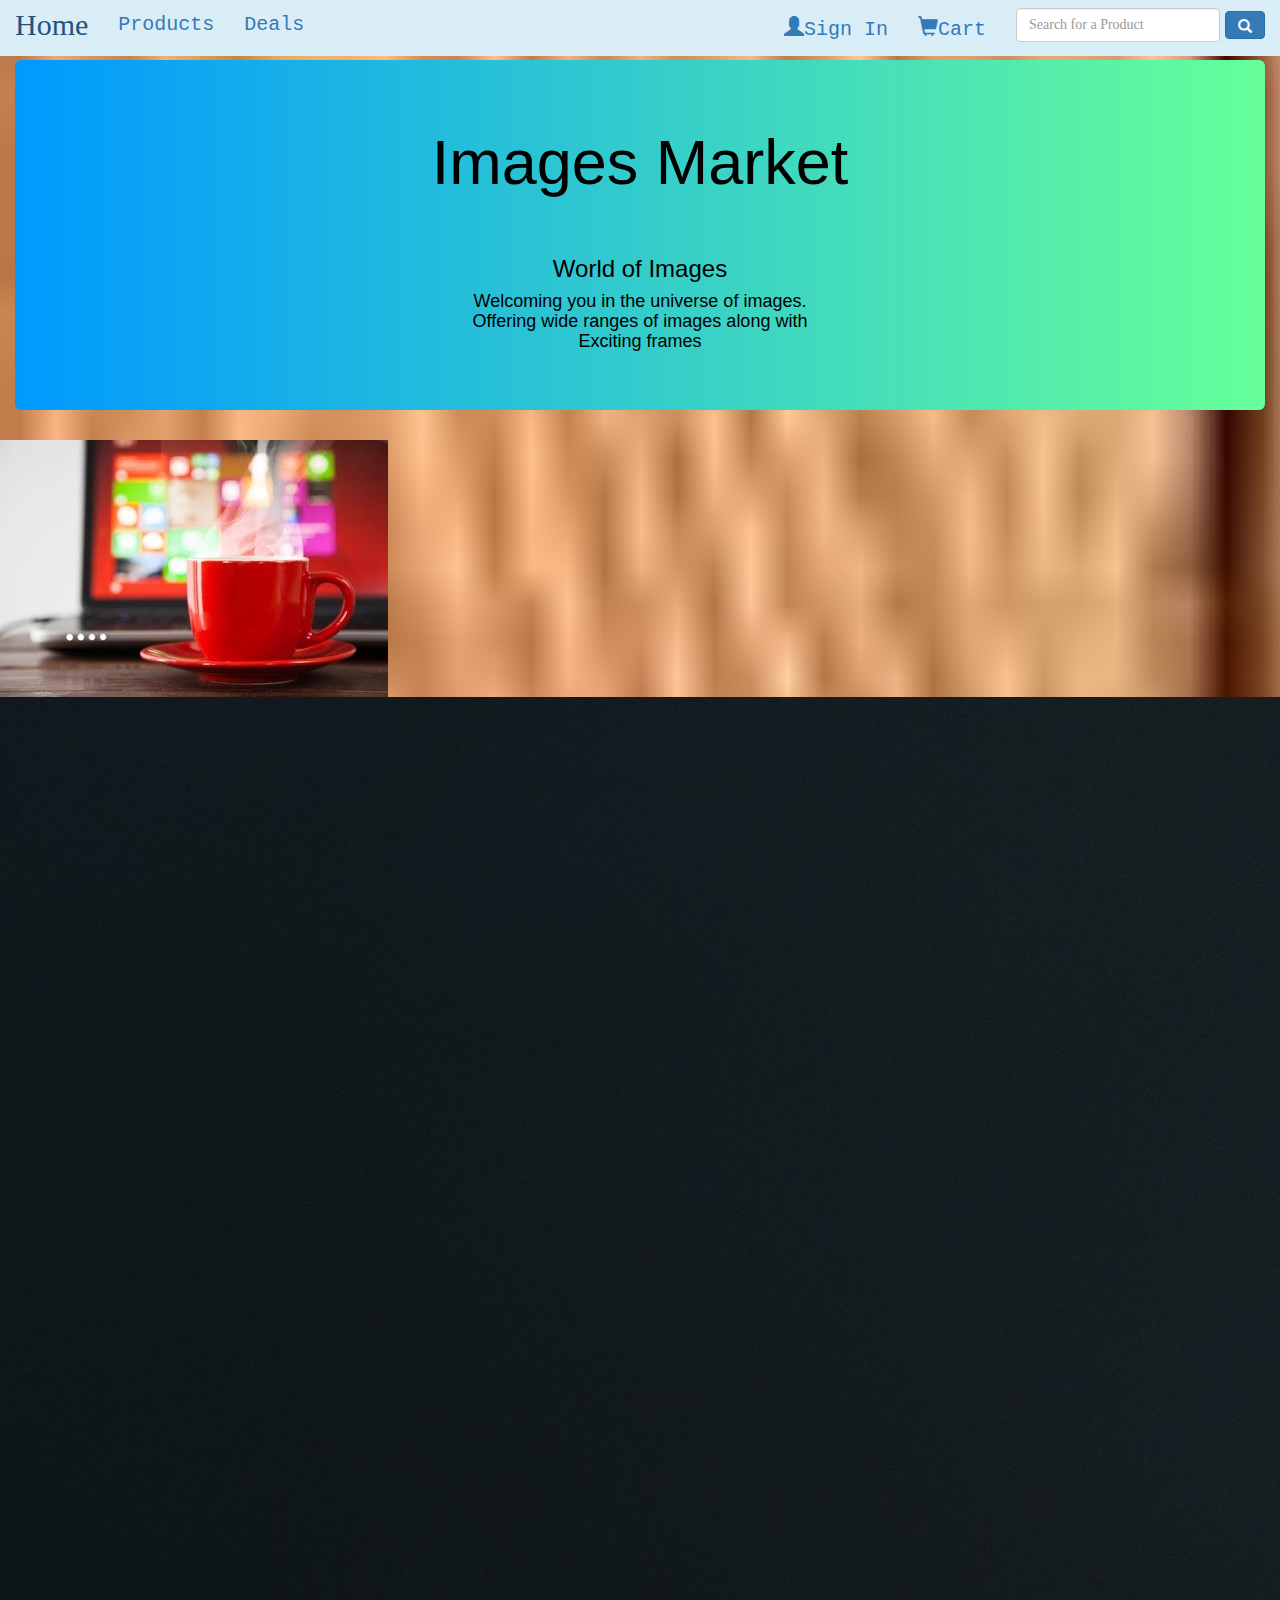
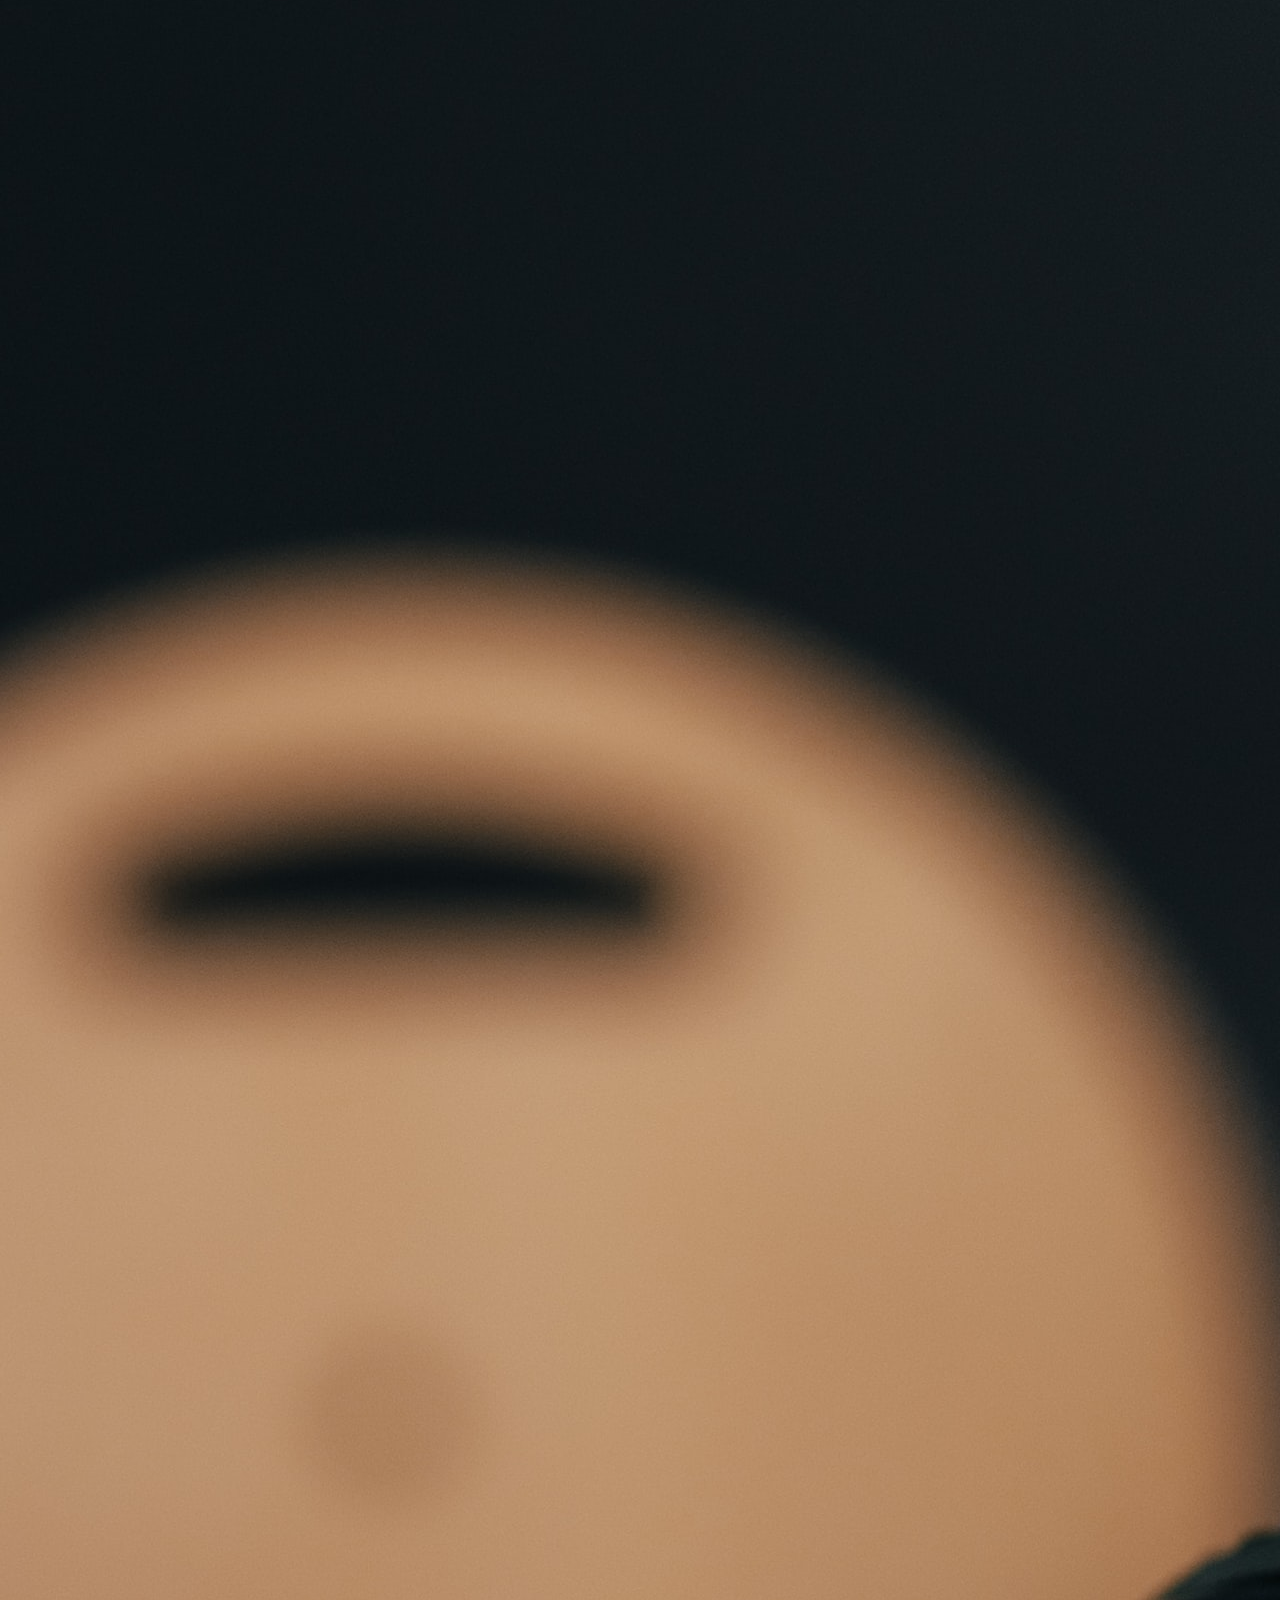
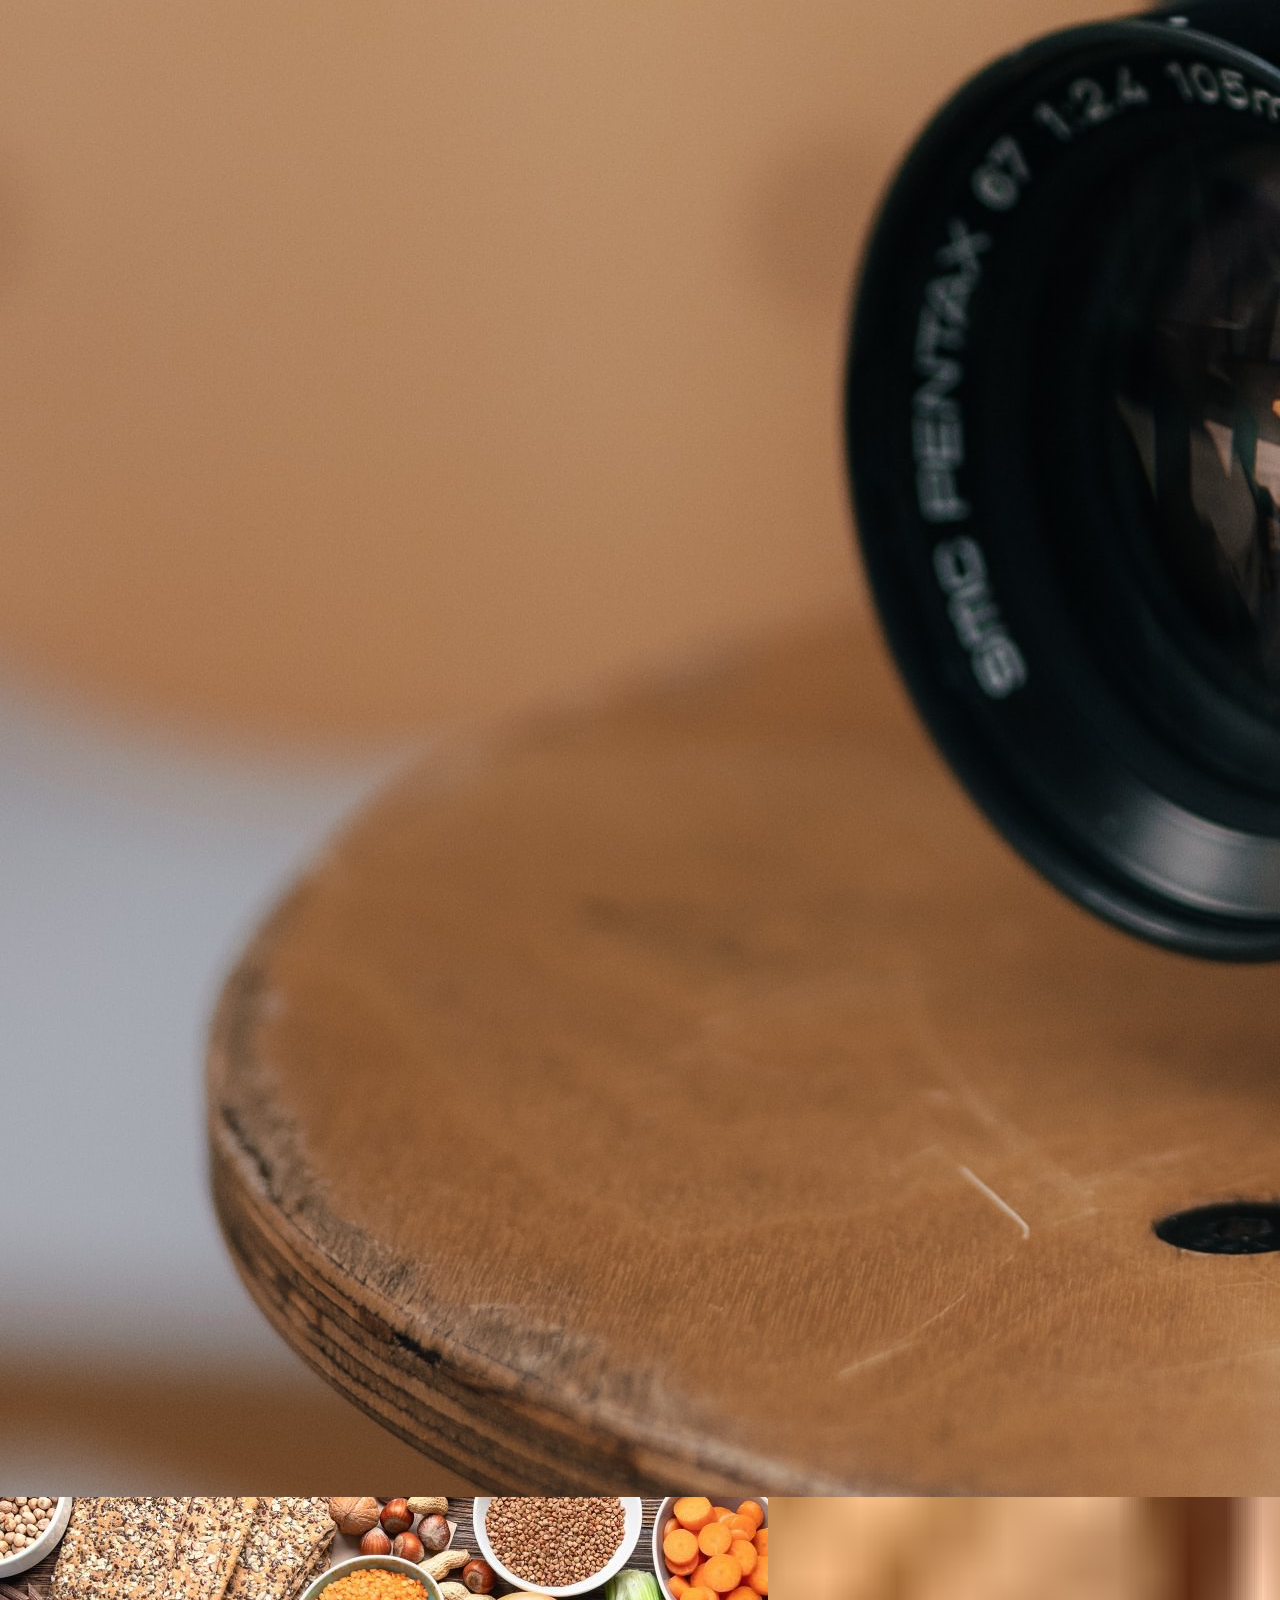
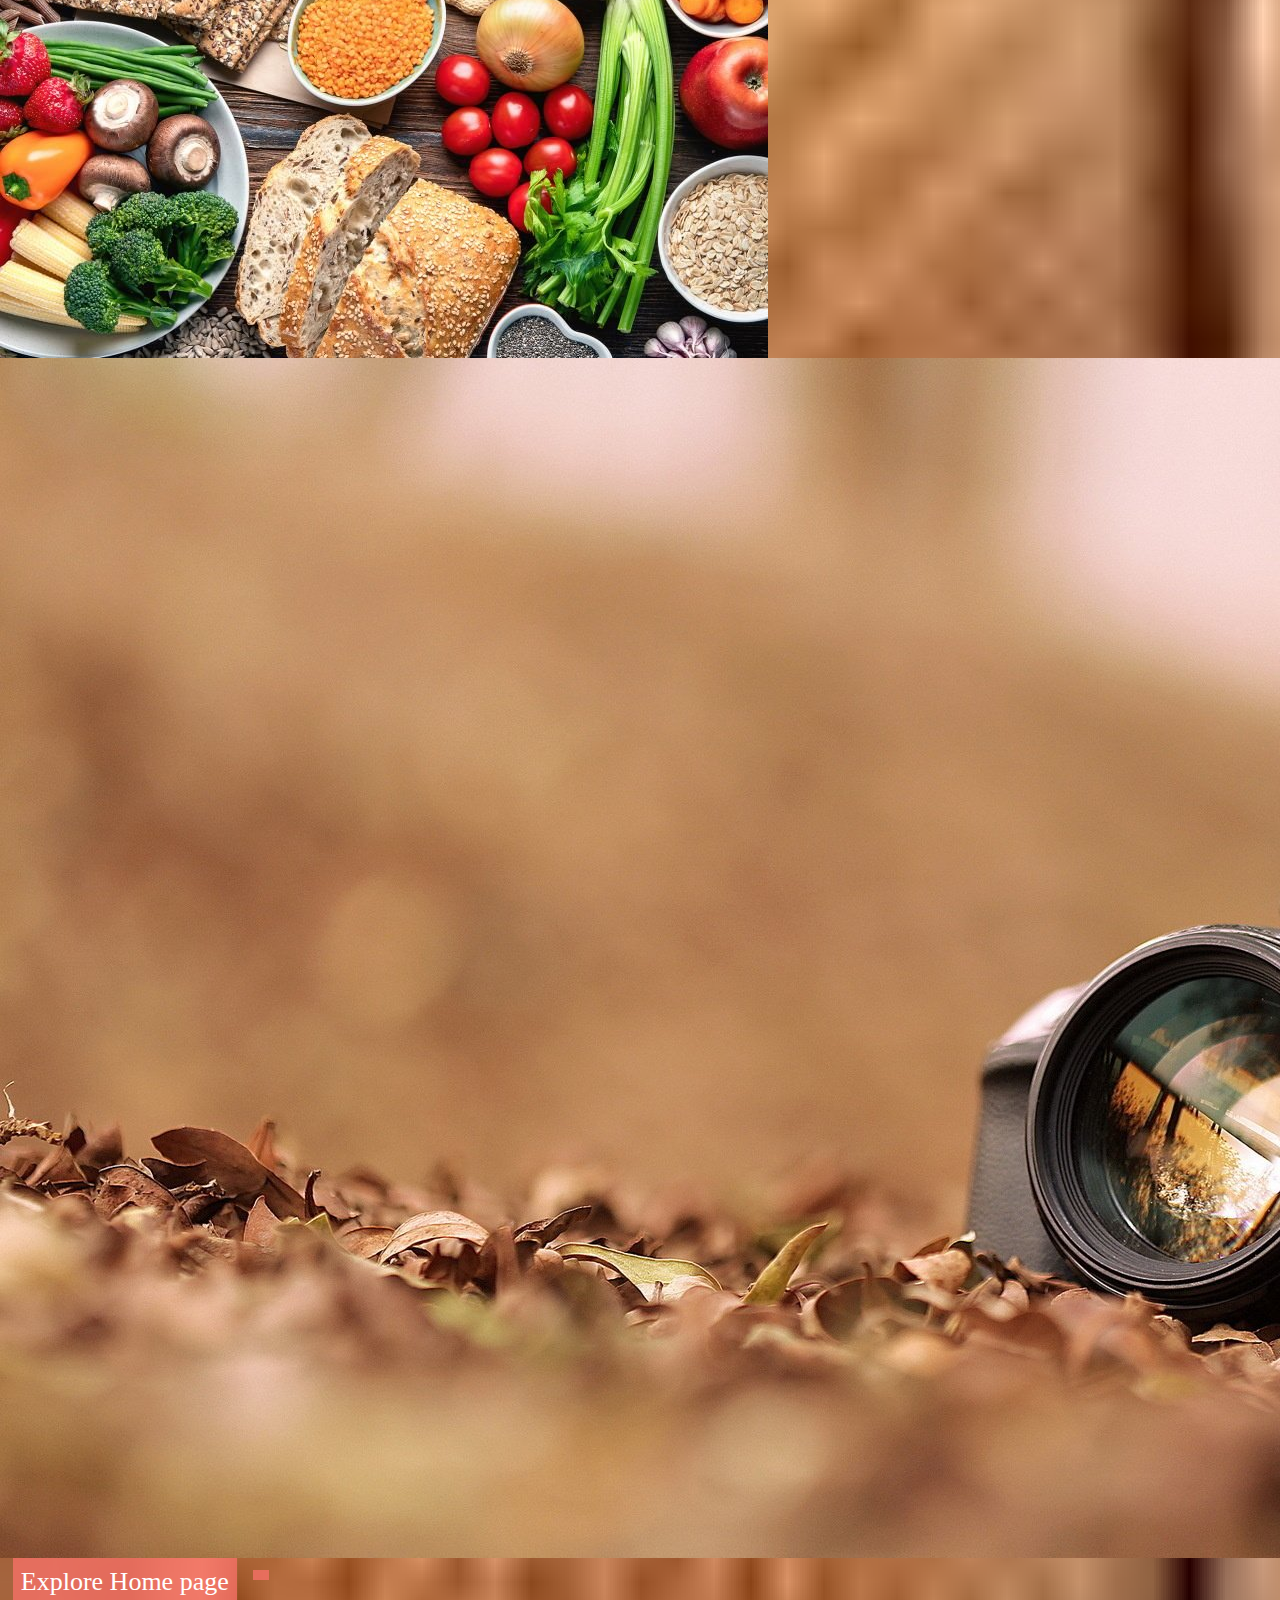
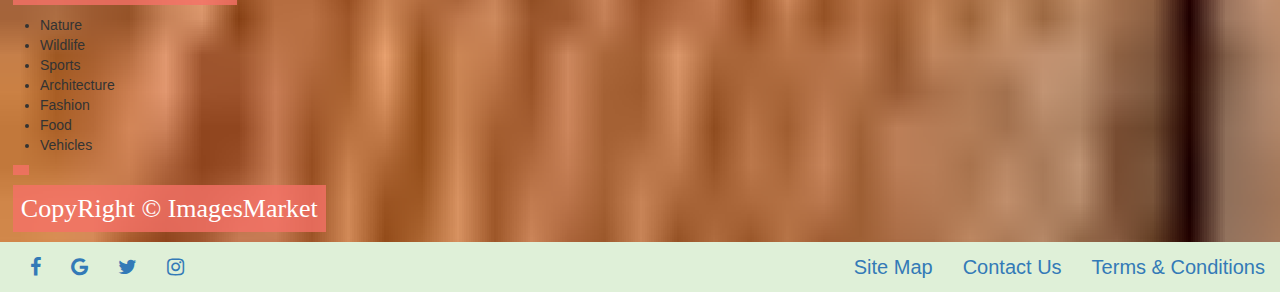
<file: index.html>
<html>
	<head>
		<meta charset='utf-8'>
		<meta http-equiv='X-UA-Compatible' content='IE=edge'>
		<meta name='viewport' content='width=device-width, initial-scale=1'>
		<title> Images Market </title>
		<!--CSS-->
		<!--Bootstraap-->
		<link rel="stylesheet" href="https://maxcdn.bootstrapcdn.com/bootstrap/3.3.7/css/bootstrap.min.css" integrity="sha384-BVYiiSIFeK1dGmJRAkycuHAHRg32OmUcww7on3RYdg4Va+PmSTsz/K68vbdEjh4u" crossorigin="anonymous">
		<!--<link rel="stylesheet" href="https://maxcdn.bootstrapcdn.com/bootstrap/4.0.0/css/bootstrap.min.css" integrity="sha384-Gn5384xqQ1aoWXA+058RXPxPg6fy4IWvTNh0E263XmFcJlSAwiGgFAW/dAiS6JXm" crossorigin="anonymous">-->
		

		<!--Optional Bootstrap Theme-->
		
		
		
		<!--FontAwesome-->
		<link rel='stylesheet' href='https://maxcdn.bootstrapcdn.com/font-awesome/4.4.0/css/font-awesome.min.css'>
		
		<!--Custom CSS-->
		<link rel="stylesheet" href="style.css">
	</head>
	<body>
		<!--HEADER-->
		<header>
			<div class = 'container-fluid'>
				<div class="jumbotron">
					<h1> Images Market </h1><br>
					<h3>World of Images</h3>
					<h4> Welcoming you in the universe of images.<br>Offering wide ranges of images along with <br><span class='frames'>Exciting frames</span></h4>
				</div>
			</div>
		</header>
		<img id="pict" src="cofeecup.jpg">
		<img id="pict1" src="camera.jpg">
		<img id="pict2" src="food.jpg">
		<img id="pict3" src="cmr.jpg">
		<div class="para">
			<p>Explore Home page</p>
			<p>
				<ul>
					<li>Nature</li>
					<li>Wildlife</li>
					<li>Sports</li>
					<li>Architecture</li>
					<li>Fashion</li>
					<li>Food</li>
					<li>Vehicles</li>
				</ul>
			</p>
		</div>
		<div class='a'>
		<nav class='navbar navbar-fixed-top bg-info'>
			<div class='container-fluid'>
				<header class='navbar-header'>
					<button type='button' class='navbar-toggle' data-toggle='collapse' data-target='#myNavbar'>
						<span class='glyphicon glyphicon-list'></span>
					</button>
					<a class='navbar-brand' href='home.html'>Home</a>
				</header>
				<div class='collapse navbar-collapse' id='myNavbar'>
					<ul class='nav navbar-nav'>
						<li><a href='#'>Products</i></a></li>
						<li><a href='#'>Deals</a></li>
					</ul>
					<ul class='nav navbar-nav navbar-right'>
						<li><a href='signin.html'><span class='glyphicon glyphicon-user'></span>Sign In</a></li>
						<li><a href='#'><span class='glyphicon glyphicon-shopping-cart'></span>Cart</a></li>
						<li>
							<div class="p">
								<form class='navbar-form' action='#' method='POST'>
									<input type='text' class='form-control' placeholder='Search for a Product'>
									<button type='submit' class='btn btn-primary'><span class='glyphicon glyphicon-search'></span></button>
								</form>
							</div>
						</li>
					</ul>
				</div>
			</div>
		</nav>
		</div>
			<!--MAIN-->
		<main>
		
		</main>
		<p id="pa1">CopyRight &copy; ImagesMarket <br>
		    <!--Contact Us on: info.imagesmarket.co.in<br>
			Telephone: 7777700000--></p>
		<!--FOOTER-->
			<footer class='text-center'>
				<nav class='navber navbar-dark bg-success'>
					<div class='container-fluid'>
						<ul class='nav navbar-nav'>
							<li><a href='#'><i class='fa fa-facebook'></i></a></li>
							<li><a href='#'><i class='fa fa-google'></i></a></li>
							<li><a href='#'><i class='fa fa-twitter'></i></a></li>
							<li><a href="#"><i class='fa fa-instagram'></i></a></li>
						</ul>
						<ul class='nav navbar-nav navbar-right'>
							<li><a href='#'>Site Map</a></li>
							<li><a href='#'>Contact Us</a></li>
							<li><a href='#'>Terms &amp; Conditions</a></li>
						</ul>
					</div>
				</nav>
			</footer>
			
		<!--JAVASCRIPT-->
			<!--JQuery-->
				<script src='https://code.jquery.com/jquery-3.1.0.min.js' integrity='sha256-cCueBR6CsyA4/9szpPfrX3s49M9vUU5BgtiJj06wt/s=' crossorigin='anonymous'></script>
				
			<!--Bootstrap JS-->
				<script src='https://maxcdn.bootstrapcdn.com/bootstrap/3.3.7/js/bootstrap.min.js' integrity='sha384-Tc5IQib027qvyjSMfHjOMaLkfuWVxZxUPnCJA7l2mCWNIpG9mGCD8wGNIcPD7Txa' crossorigin='anonymous'></script>
				
			<!--Custom JS-->
	</body>
</html>
</file>
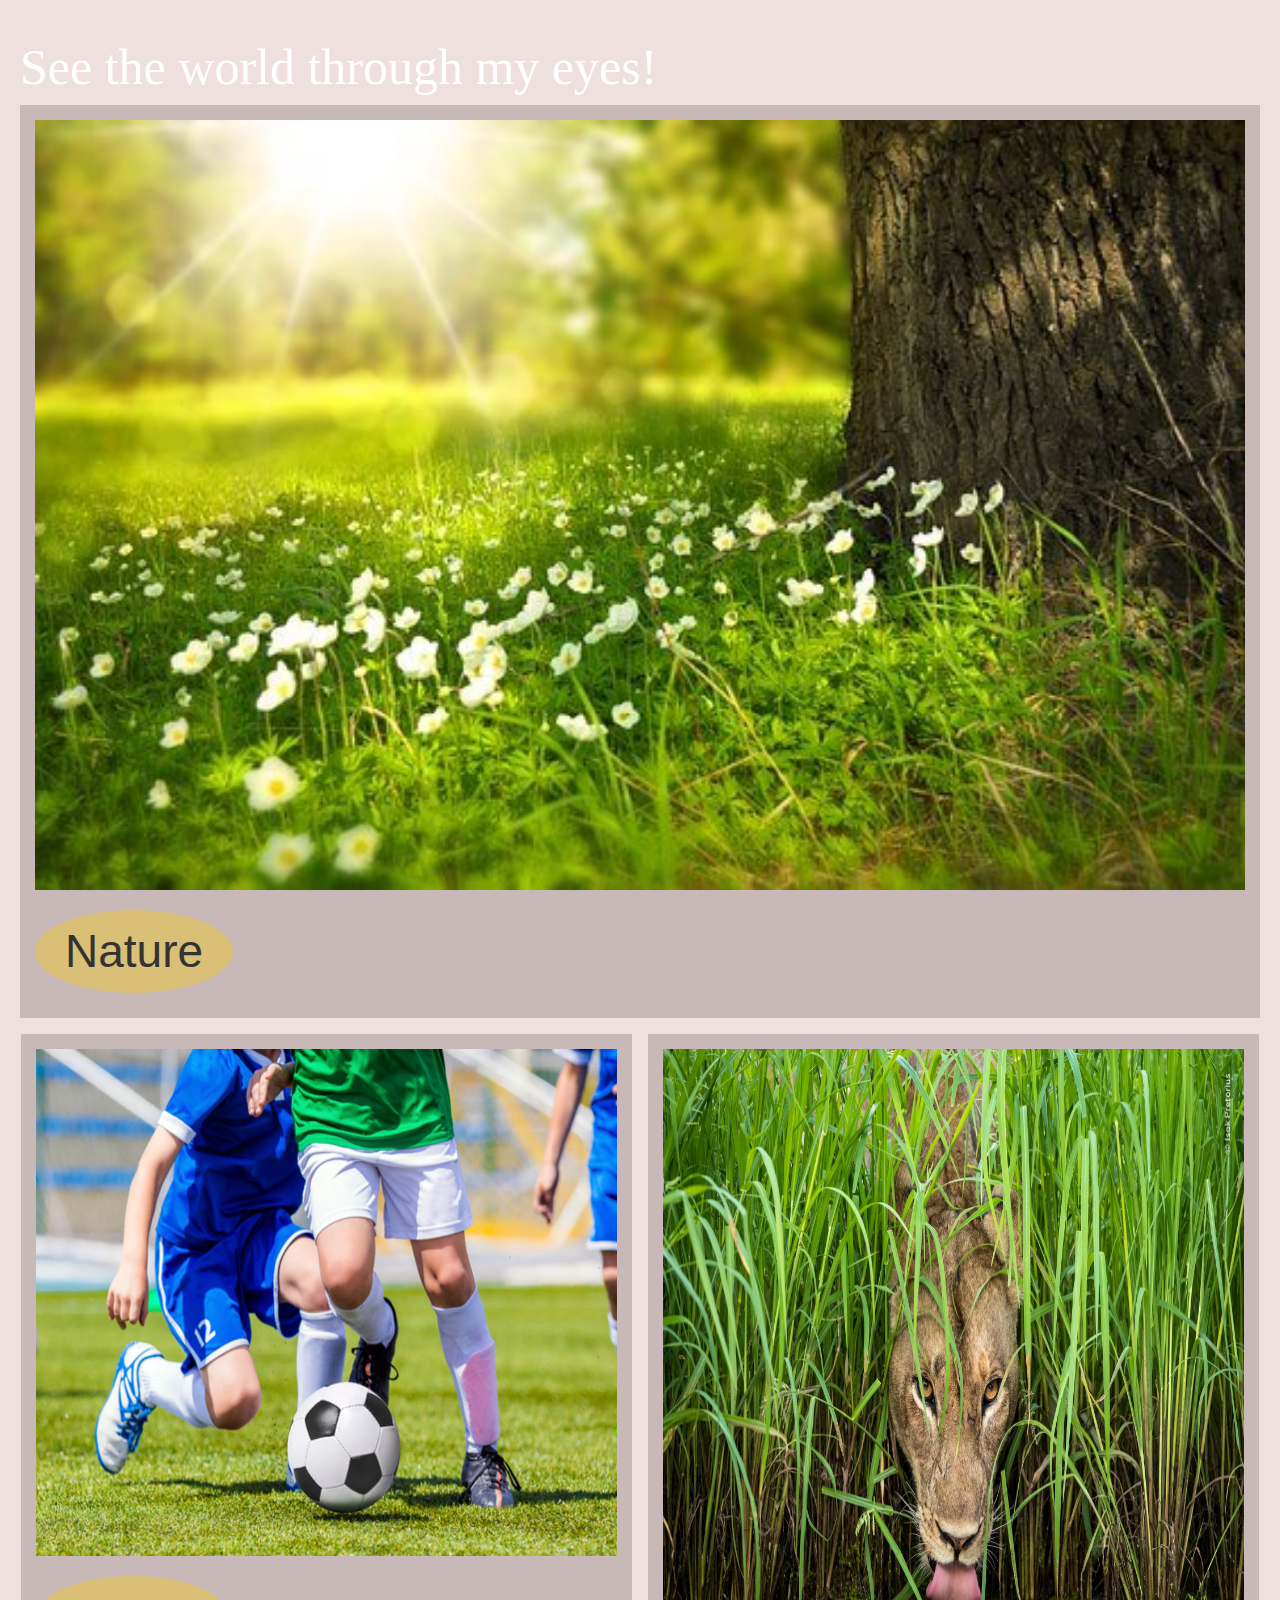
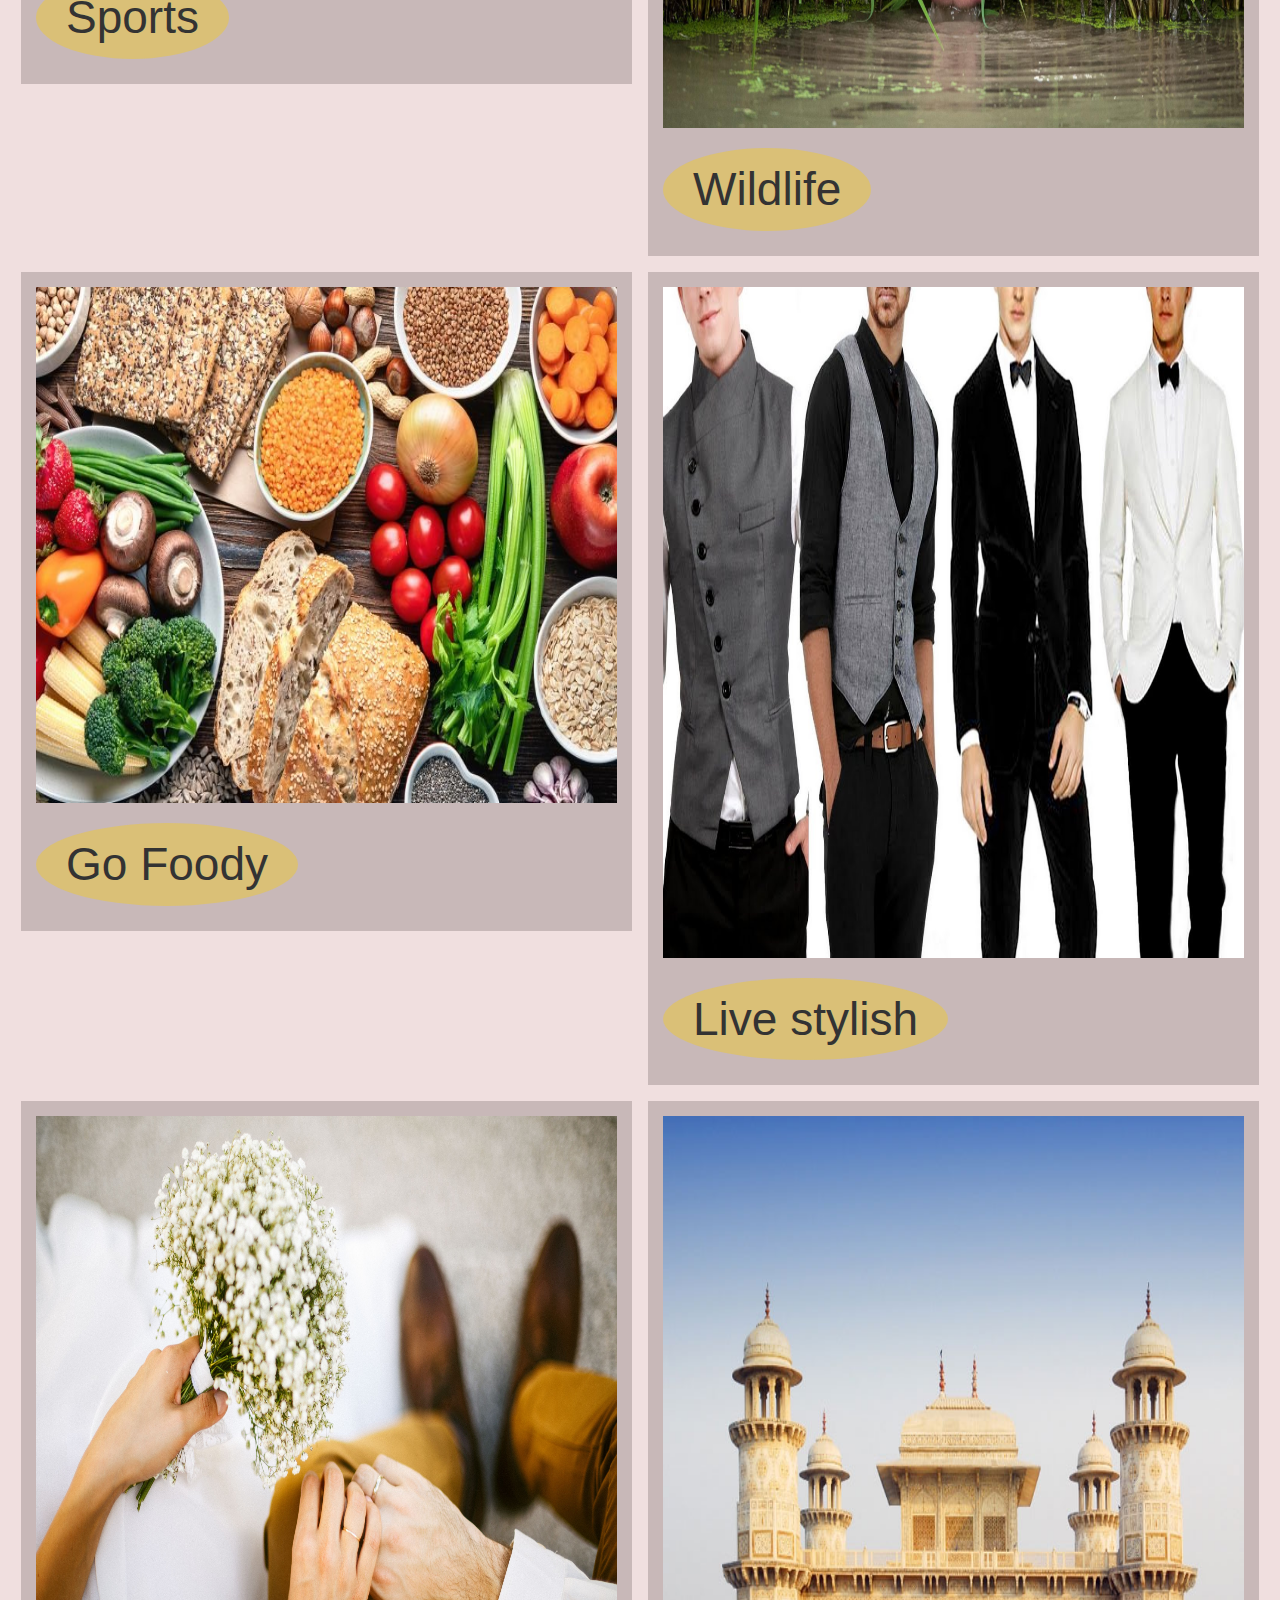
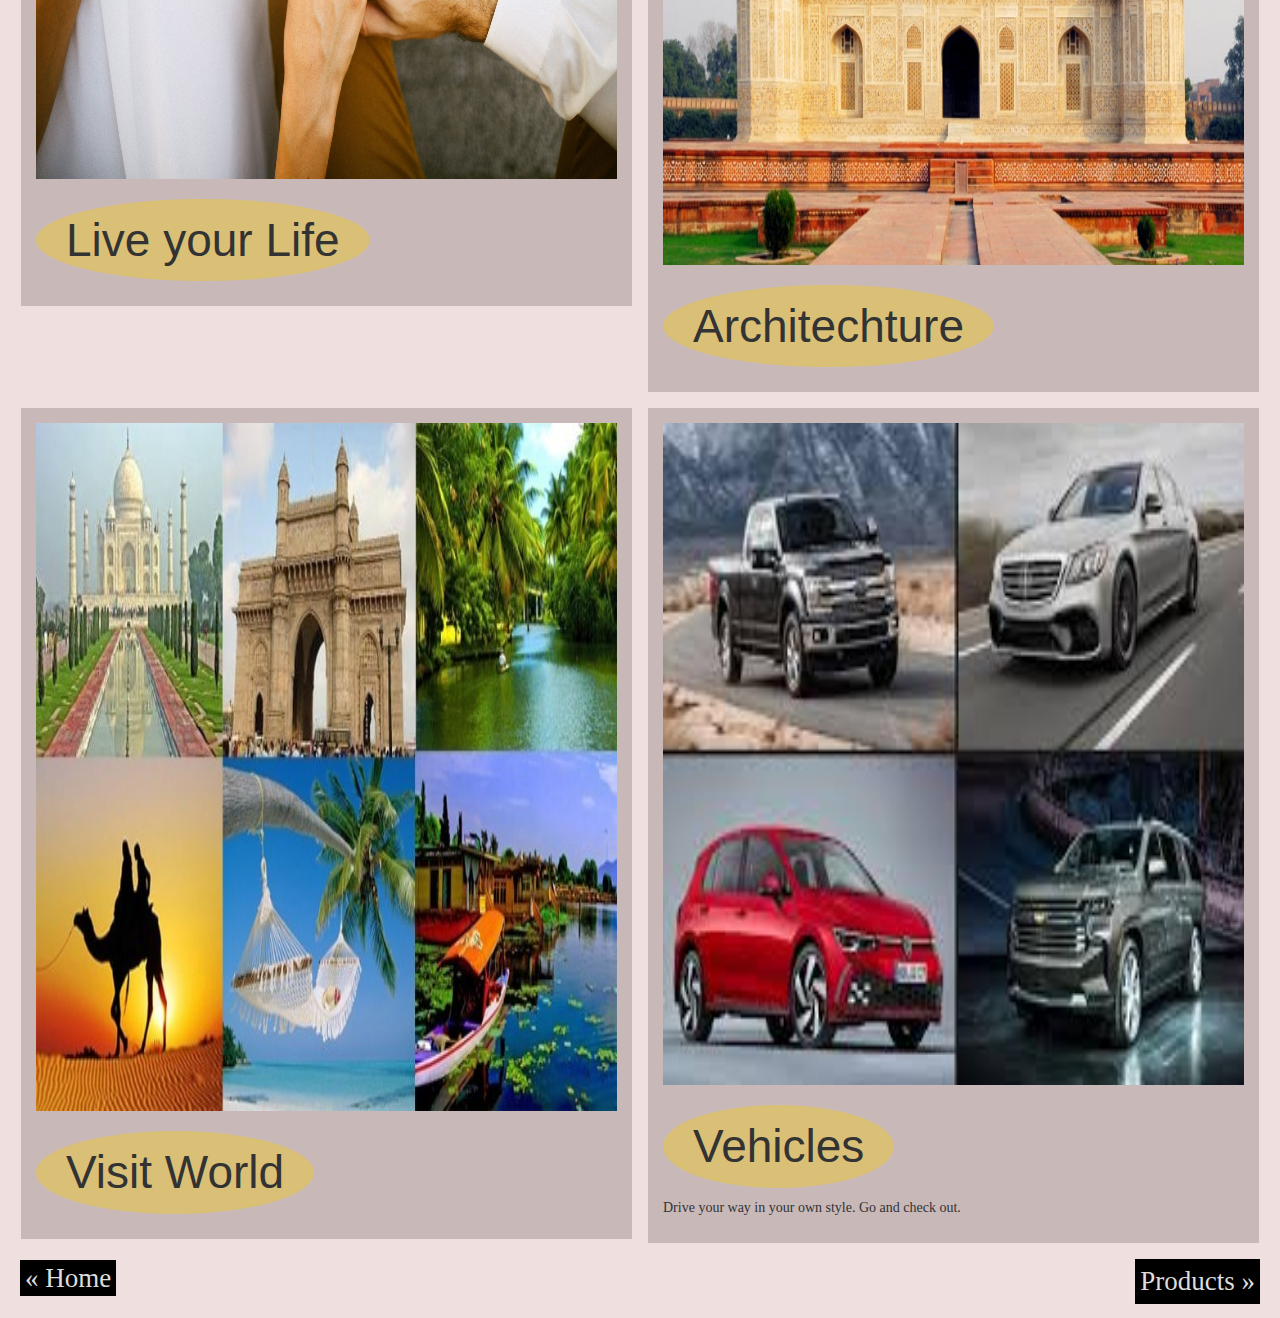
<file: Home.html>
<html>
	<head>
		<meta charset='utf-8'>
		<meta http-equiv='X-UA-Compatible' content='IE=edge'>
		<meta name='viewport' content='width=device-width, initial-scale=1'>
		<title> Images Market </title>
		<!--CSS-->
		<!--Bootstraap-->
		<link rel="stylesheet" href="https://maxcdn.bootstrapcdn.com/bootstrap/3.3.7/css/bootstrap.min.css" integrity="sha384-BVYiiSIFeK1dGmJRAkycuHAHRg32OmUcww7on3RYdg4Va+PmSTsz/K68vbdEjh4u" crossorigin="anonymous">
		<!--<link rel="stylesheet" href="https://maxcdn.bootstrapcdn.com/bootstrap/4.0.0/css/bootstrap.min.css" integrity="sha384-Gn5384xqQ1aoWXA+058RXPxPg6fy4IWvTNh0E263XmFcJlSAwiGgFAW/dAiS6JXm" crossorigin="anonymous">-->


		<!--Optional Bootstrap Theme-->
		
		
		
		<!--FontAwesome-->
		<link rel='stylesheet' href='https://maxcdn.bootstrapcdn.com/font-awesome/4.4.0/css/font-awesome.min.css'>
		
		<!--Custom CSS-->
		<link rel="stylesheet" href="home.css">
	</head>
	<body>
	
		<div class="main">
			
			<h1>See the world through my eyes!</h1>
			<!-- Main Photo-->
				<div class="content">
					<img src="nature.jpg" alt="happy" style="width:100%">
					<div class="middle">
						<div class="text">
							<a href = "nature.html">Nature</a>
						</div>
					</div>
						<h2>Nature</h2>
				</div>
				
				<!-- Table grid smaller photos-->
				
				<div class="row">
					<div class="column">
						<div class="content">
							<img src="sports.jpg" alt="Being sporty" 
									  style="width:100%;height:59%">
									<div class="middle">
										<div class="text">
											<a href = "sports.html">Sports World</a>
										</div>
									</div>
									<h2>Sports</h2>
						</div>
					</div>
					<div class="column">
						<div class="content">
							<img src="wildlife.jpg" alt="Animals" 
									  style="width:100%;height:79%">
									  <div class="middle">
										<div class="text">
											<a href = "wildlife.html">Wildlife</a>
										</div>
									</div>
									<h2>Wildlife</h2>
						</div>
					</div>
					<div class="column">
						<div class="content">
							<img src="food.jpg" alt="Taste mania" 
									  style="width:100%;height:60%">
									  <div class="middle">
										<div class="text">
											<a href = "food.html">Food</a>
										</div>
									</div>
									<h2>Go Foody</h2>
						</div>
					</div>
					<div class="column">
						<div class="content">
							<img src="fashion.jpg" alt="Styling" 
									  style="width:100%;height:78%">
									  <div class="middle">
										<div class="text">
											<a href = "fashion.html">Stylings</a>
										</div>
									</div>
									<h2>Live stylish</h2>
						</div>
					</div>
					<div class="column">
						<div class="content">
							<img src="wedding.jpg" alt="Wedding" 
									  style="width:100%;height:77%">
									  <div class="middle">
										<div class="text">
											<a href = "wedding.html">Weddings</a>
										</div>
									</div>
									<h2>Live your Life</h2>
						</div>
					</div>
					<div class="column">
						<div class="content">
							<img src="architecture.jpg" alt="Building" 
									  style="width:100%;height:87%">
									  <div class="middle">
										<div class="text">
											<a href = "architecture.html">Architechture</a>
										</div>
									</div>
									<h2>Architechture</h2>
						</div>
					</div>
						<div class="column">
						<div class="content">
							<img src="tourism.jpg" alt="Building" 
									  style="width:100%; height:80%">
									  <div class="middle">
										<div class="text">
											<a href = "architecture.html">Torism</a>
										</div>
									</div>
									<h2>Visit World</h2>
						</div>
					</div>
						<div class="column">
						<div class="content">
							<img src="vehicles.jfif" alt="Building" 
									  style="width:100%;height:77%">
									  <div class="middle">
										<div class="text">
											<a href = "architecture.html">Vehicles</a>
										</div>
									</div>
									<h2>Vehicles</h2>
									<p> Drive your way in your own style. Go and check out.</p>
						</div>
					</div>
				</div>
			</div>
		<div class="surf">
			<a href ="index.html" class="previous">&laquo; Home</a>
			<a href="products.html" class="next pull-right">Products &raquo; </a>
		</div>
	</body>
	
	<!--JAVASCRIPT-->
			<!--JQuery-->
				<script src='https://code.jquery.com/jquery-3.1.0.min.js' integrity='sha256-cCueBR6CsyA4/9szpPfrX3s49M9vUU5BgtiJj06wt/s=' crossorigin='anonymous'></script>
				
			<!--Bootstrap JS-->
				<script src='https://maxcdn.bootstrapcdn.com/bootstrap/3.3.7/js/bootstrap.min.js' integrity='sha384-Tc5IQib027qvyjSMfHjOMaLkfuWVxZxUPnCJA7l2mCWNIpG9mGCD8wGNIcPD7Txa' crossorigin='anonymous'></script>
				
			<!--Custom JS-->
</html>
</file>
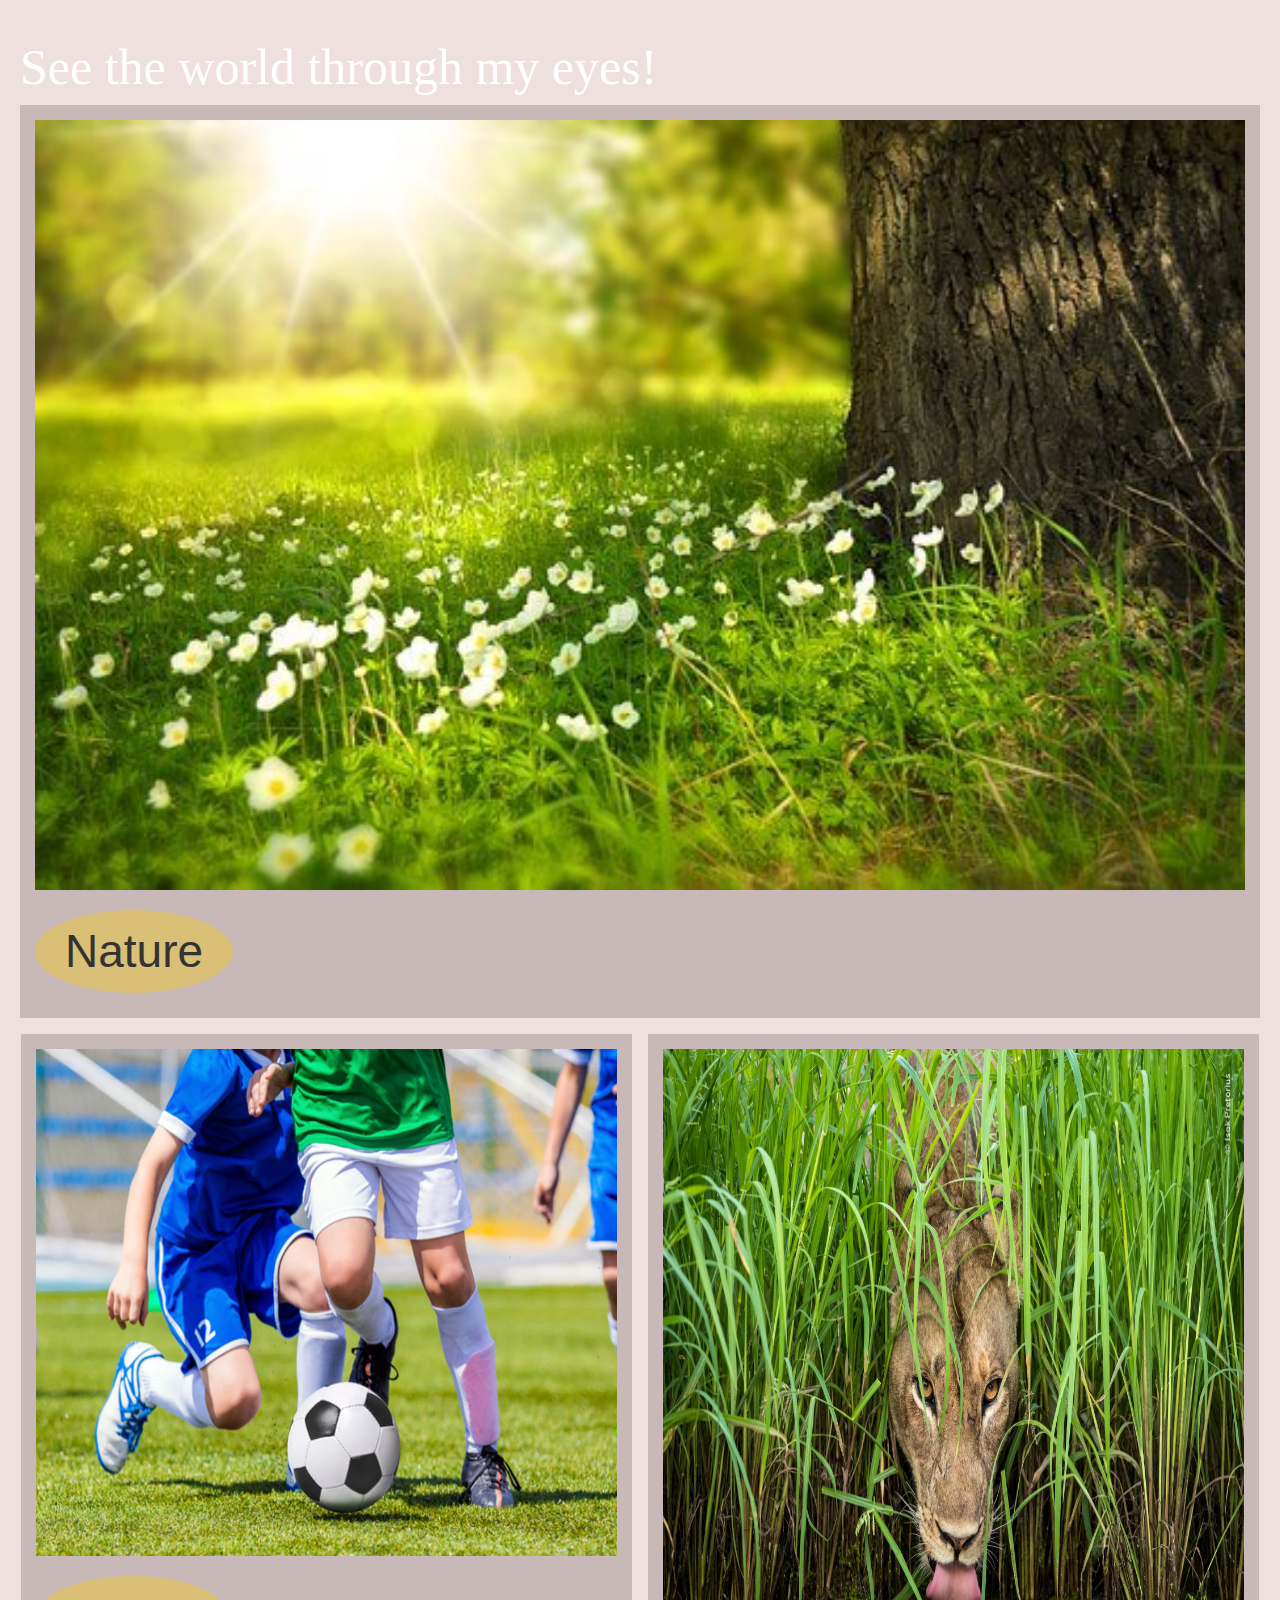
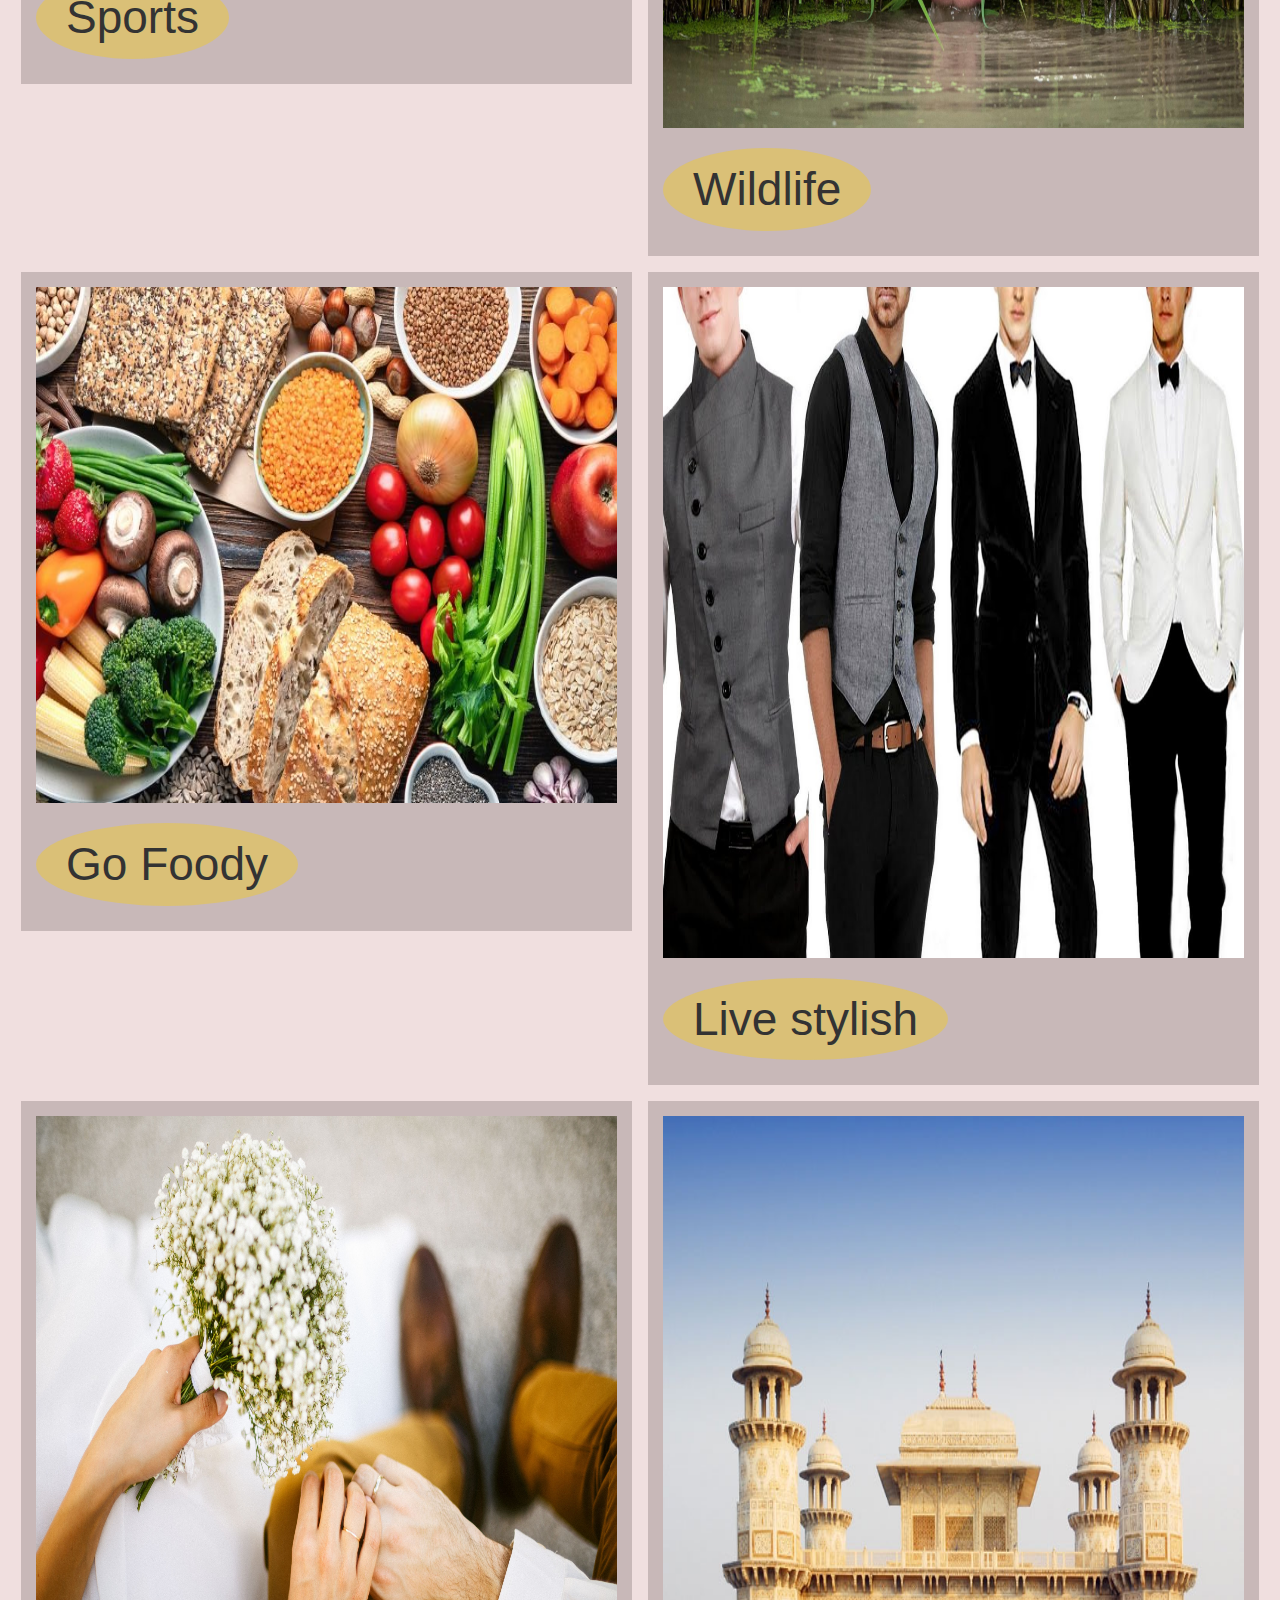
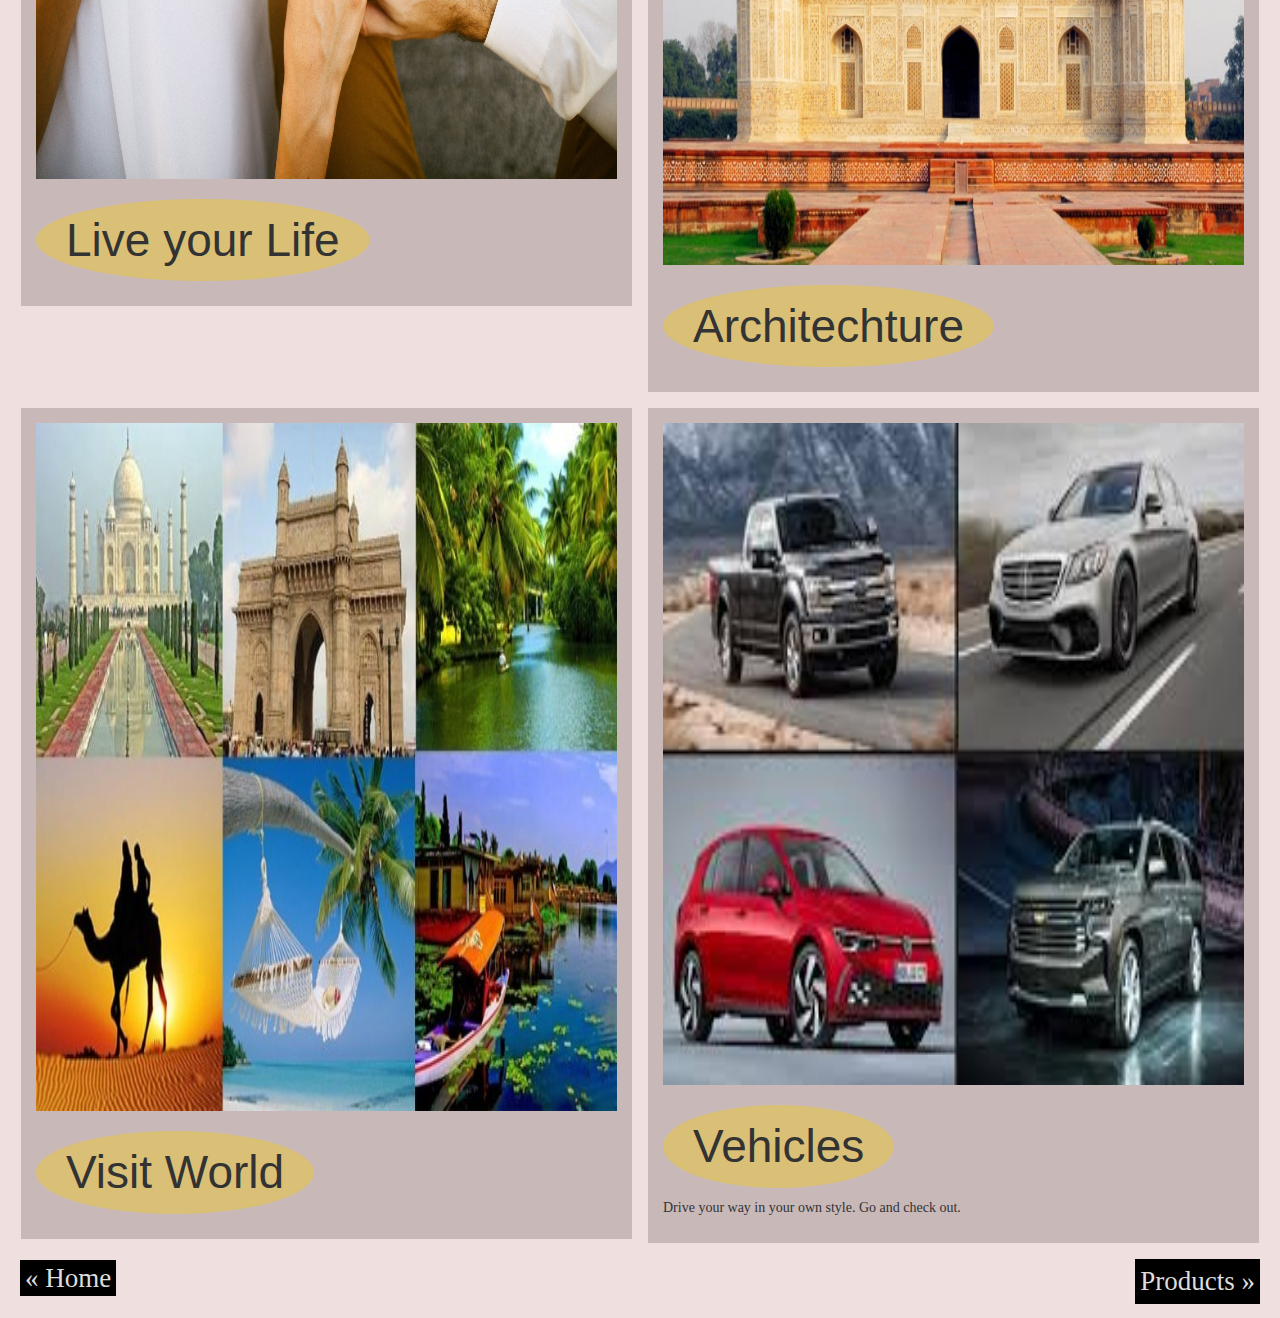
<file: home.html>
<html>
	<head>
		<meta charset='utf-8'>
		<meta http-equiv='X-UA-Compatible' content='IE=edge'>
		<meta name='viewport' content='width=device-width, initial-scale=1'>
		<title> Images Market </title>
		<!--CSS-->
		<!--Bootstraap-->
		<link rel="stylesheet" href="https://maxcdn.bootstrapcdn.com/bootstrap/3.3.7/css/bootstrap.min.css" integrity="sha384-BVYiiSIFeK1dGmJRAkycuHAHRg32OmUcww7on3RYdg4Va+PmSTsz/K68vbdEjh4u" crossorigin="anonymous">
		<!--<link rel="stylesheet" href="https://maxcdn.bootstrapcdn.com/bootstrap/4.0.0/css/bootstrap.min.css" integrity="sha384-Gn5384xqQ1aoWXA+058RXPxPg6fy4IWvTNh0E263XmFcJlSAwiGgFAW/dAiS6JXm" crossorigin="anonymous">-->


		<!--Optional Bootstrap Theme-->
		
		
		
		<!--FontAwesome-->
		<link rel='stylesheet' href='https://maxcdn.bootstrapcdn.com/font-awesome/4.4.0/css/font-awesome.min.css'>
		
		<!--Custom CSS-->
		<link rel="stylesheet" href="home.css">
	</head>
	<body>
	
		<div class="main">
			
			<h1>See the world through my eyes!</h1>
			<!-- Main Photo-->
				<div class="content">
					<img src="nature.jpg" alt="happy" style="width:100%">
					<div class="middle">
						<div class="text">
							<a href = "nature.html">Nature</a>
						</div>
					</div>
						<h2>Nature</h2>
				</div>
				
				<!-- Table grid smaller photos-->
				
				<div class="row">
					<div class="column">
						<div class="content">
							<img src="sports.jpg" alt="Being sporty" 
									  style="width:100%;height:59%">
									<div class="middle">
										<div class="text">
											<a href = "sports.html">Sports World</a>
										</div>
									</div>
									<h2>Sports</h2>
						</div>
					</div>
					<div class="column">
						<div class="content">
							<img src="wildlife.jpg" alt="Animals" 
									  style="width:100%;height:79%">
									  <div class="middle">
										<div class="text">
											<a href = "wildlife.html">Wildlife</a>
										</div>
									</div>
									<h2>Wildlife</h2>
						</div>
					</div>
					<div class="column">
						<div class="content">
							<img src="food.jpg" alt="Taste mania" 
									  style="width:100%;height:60%">
									  <div class="middle">
										<div class="text">
											<a href = "food.html">Food</a>
										</div>
									</div>
									<h2>Go Foody</h2>
						</div>
					</div>
					<div class="column">
						<div class="content">
							<img src="fashion.jpg" alt="Styling" 
									  style="width:100%;height:78%">
									  <div class="middle">
										<div class="text">
											<a href = "fashion.html">Stylings</a>
										</div>
									</div>
									<h2>Live stylish</h2>
						</div>
					</div>
					<div class="column">
						<div class="content">
							<img src="wedding.jpg" alt="Wedding" 
									  style="width:100%;height:77%">
									  <div class="middle">
										<div class="text">
											<a href = "wedding.html">Weddings</a>
										</div>
									</div>
									<h2>Live your Life</h2>
						</div>
					</div>
					<div class="column">
						<div class="content">
							<img src="architecture.jpg" alt="Building" 
									  style="width:100%;height:87%">
									  <div class="middle">
										<div class="text">
											<a href = "architecture.html">Architechture</a>
										</div>
									</div>
									<h2>Architechture</h2>
						</div>
					</div>
						<div class="column">
						<div class="content">
							<img src="tourism.jpg" alt="Building" 
									  style="width:100%; height:80%">
									  <div class="middle">
										<div class="text">
											<a href = "architecture.html">Torism</a>
										</div>
									</div>
									<h2>Visit World</h2>
						</div>
					</div>
						<div class="column">
						<div class="content">
							<img src="vehicles.jfif" alt="Building" 
									  style="width:100%;height:77%">
									  <div class="middle">
										<div class="text">
											<a href = "architecture.html">Vehicles</a>
										</div>
									</div>
									<h2>Vehicles</h2>
									<p> Drive your way in your own style. Go and check out.</p>
						</div>
					</div>
				</div>
			</div>
		<div class="surf">
			<a href ="index.html" class="previous">&laquo; Home</a>
			<a href="products.html" class="next pull-right">Products &raquo; </a>
		</div>
	</body>
	
	<!--JAVASCRIPT-->
			<!--JQuery-->
				<script src='https://code.jquery.com/jquery-3.1.0.min.js' integrity='sha256-cCueBR6CsyA4/9szpPfrX3s49M9vUU5BgtiJj06wt/s=' crossorigin='anonymous'></script>
				
			<!--Bootstrap JS-->
				<script src='https://maxcdn.bootstrapcdn.com/bootstrap/3.3.7/js/bootstrap.min.js' integrity='sha384-Tc5IQib027qvyjSMfHjOMaLkfuWVxZxUPnCJA7l2mCWNIpG9mGCD8wGNIcPD7Txa' crossorigin='anonymous'></script>
				
			<!--Custom JS-->
</html>
</file>
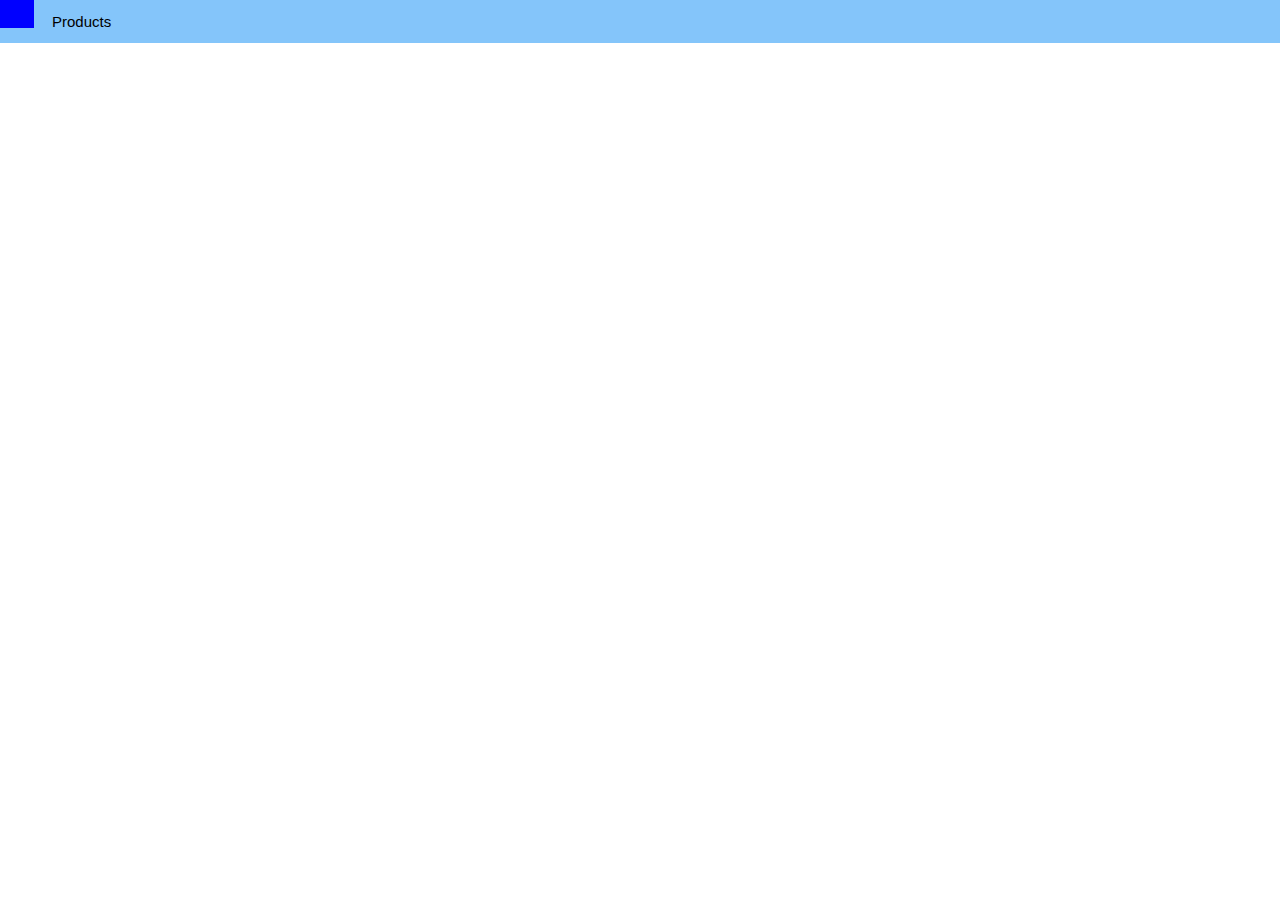
<file: nature.html>
<html>
<head>
		<meta charset='utf-8'>
		<meta http-equiv='X-UA-Compatible' content='IE=edge'>
		<meta name='viewport' content='width=device-width, initial-scale=1'>
		<title> Images Market </title>
		<!--CSS-->
		<!--Bootstraap-->
		<!--<link href="https://cdn.jsdelivr.net/npm/bootstrap@5.0.0-beta3/dist/css/bootstrap.min.css" rel="stylesheet" integrity="sha384-eOJMYsd53ii+scO/bJGFsiCZc+5NDVN2yr8+0RDqr0Ql0h+rP48ckxlpbzKgwra6" crossorigin="anonymous">-->
		
		
		<!--Optional Bootstrap Theme-->
		<script>
			<script src="https://code.jquery.com/jquery-3.6.0.js" integrity="sha256-H+K7U5CnXl1h5ywQfKtSj8PCmoN9aaq30gDh27Xc0jk=" crossorigin="anonymous"></script>
		</script>
		
		
		<!--FontAwesome-->
		<!--<link rel="stylesheet" href="https://cdnjs.cloudflare.com/ajax/libs/font-awesome/4.7.0/css/font-awesome.min.css">-->
		<link rel='stylesheet' href='https://maxcdn.bootstrapcdn.com/font-awesome/4.4.0/css/font-awesome.min.css'>
		
		<!--Custom CSS-->
		<link rel="stylesheet" href="nature.css">
	</head>
	
	<body>
		<div class="navbar">
			<a href="index.html"></a>
			<div class="subnav">
				<button class="subnavbtn">Products <i class="fa fa-caret-down-fill"></i></button>
				<div class="subnav-content">
					<a href="#">Frames</a>
					<a href="#">Wallpapers</a>
				</div>
			</div>
		</div>
	</body>
	
	
	
</html>
</file>
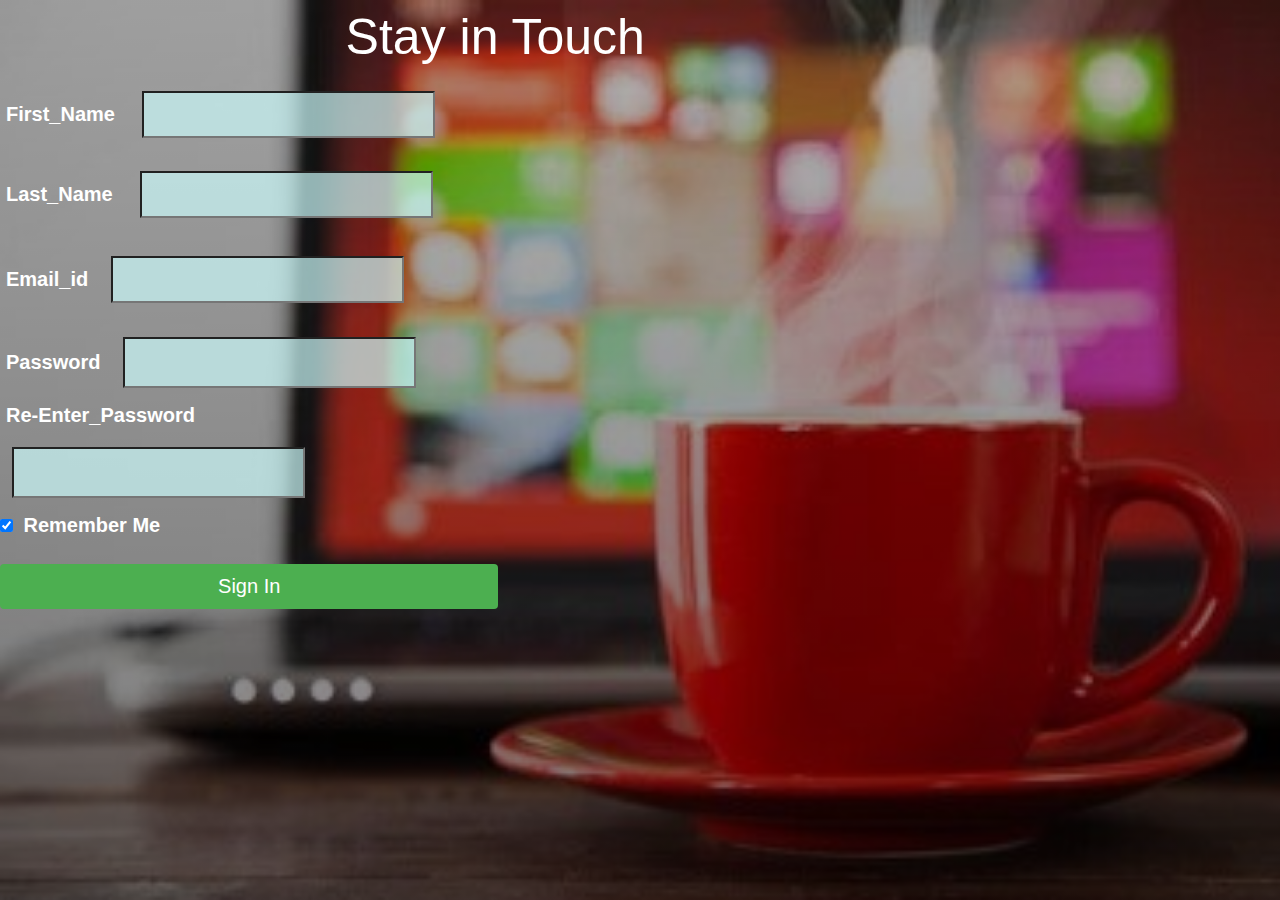
<file: signin.html>
<html>
	<head>
		<meta charset='utf-8'>
		<meta http-equiv='X-UA-Compatible' content='IE=edge'>
		<meta name='viewport' content='width=device-width, initial-scale=1'>
		<title> Images Market </title>
		
		
			<!--CSS-->
			
			<!--Bootstraap-->
			
			
			<link rel="stylesheet" href="https://maxcdn.bootstrapcdn.com/bootstrap/3.3.7/css/bootstrap.min.css" integrity="sha384-BVYiiSIFeK1dGmJRAkycuHAHRg32OmUcww7on3RYdg4Va+PmSTsz/K68vbdEjh4u" crossorigin="anonymous">
			
			 <!--<link rel="stylesheet" href="https://maxcdn.bootstrapcdn.com/bootstrap/4.0.0/css/bootstrap.min.css" integrity="sha384-Gn5384xqQ1aoWXA+058RXPxPg6fy4IWvTNh0E263XmFcJlSAwiGgFAW/dAiS6JXm" crossorigin="anonymous">-->


			<!--Optional Bootstrap Theme-->
			
			
			
			<!--FontAwesome-->
			
			
			<link rel='stylesheet' href='https://maxcdn.bootstrapcdn.com/font-awesome/4.4.0/css/font-awesome.min.css'>
			
			<!--Custom CSS-->
			
			<link rel='stylesheet' href='signin.css'>
		
		
	</head>
	
	<body>
		<h1> Stay in Touch</h1>
	
	<table>
		<form action="login1.php" method="POST">
			<tr>
				<td>
					<label for = "First_Name">First_Name</label>
					<input id="First_Name" type="text" name="First_Name">
				</td>
			</tr>
			<tr>
				<td>
					<label for = "Last_Name">Last_Name</label>
					<input id="Last_Name" type="text" name="Last_Name">
				</td>
			</tr>
			<tr>
				<td>
					<label for = "Email_id">Email_id</label>
					<input id="Email_id" type="email" name="Email_id">
				</td>
			</tr>
			<tr>
				<td>
					<label for = "Password">Password</label>
					<input id="Password" type="password" name="Password">
				</td>
			</tr>
			<tr>
				<td>
					<label for = "Re_Enter_Password">Re-Enter_Password</label>
					<input id="Re_Enter_Password" type="password" name="Re_Enter_Password">
				</td>
			</tr>
			<tr>
				<td>
					<input type="checkbox" checked="checked" name="remember">
						<label style="color:white">Remember Me</label>
				</td>
			</tr>
			<tr>
				<td>
					<button class="btn btn-success block" type="submit">Sign In</button>
				</td>
			</tr>
		</form>
    </table>		
	
	<!--<div class= "container">
		<img src="books.jpg" alt="Avatar" class="image" style="width:100%">
			<div class="middle">
				<div class="text">ImagesMarket</div>
			</div>
	</div>-->
	</body>
</html>
</file>
<file: style.css>
body{
	background-image:url('cofee.jpg');
	background-repeat:no-repeat;
	/*height:100%;
	width:100%;*/
	background-size:cover;
}

.collapse{
	--font-size:20px;
	font-family:courier;
	color:black
}

.container-fluid{
	font-size:20px;
	color:black;
}
.navbar-brand{
	font-size:30px;
	font-family:verdana;
	color:black;
}

.nav{
	font-size:20px;
	color:black;
}
.jumbotron{
	text-align:center;
	font-size:20px;
	--padding-bottom:45px;
	margin-top:60px;
	background: linear-gradient(to left, #66ff99 0%, #0099ff 100%);
}
p{
	background-color: rgba(245, 112, 103,0.8);
	color: white;
	display: inline-block;
	margin-left: 1%;
	font-family:verdana;
	font-size: 26px;
	padding: 5px 8px;
	position: relative;
	text-align: center;
}

.p{
	font-family: verdana;
	opacity: 2;
}
</file>
<file: home.css>
*{
	box-sizing:border-box;
}

body{
	background-color: #f0dfdf;
	--background-image: url('imgbg.jpeg'); 
	padding:20px;
	font-family: Arial black;
}

.content{
	position:relative;
	background-color: rgba(173, 158, 158, 0.6);
	padding: 10px;
}

.content:hover .image{
	opacity: 0.6;
}

.content:hover .middle{
	opacity: 1;
}

.image{
	opacity: 0.3;
	display: block;
	height:auto;
	transition: .5s ease;
	backface-visibility:hidden;
}

.middle{
	transition: .5s ease;
	opacity:0;
	position: absolute;
	top:50%;
	left:50%;
	transform: translate(-50%, -50%);
	-ms-transform: translate(-50%, -50%);
	text-align:center;
}

a{
	font-size: 65px;
	font-family: courier-new;
	color: black;
}

.text{
	background-color: #72e6e8;
	color:black;
	font-size: 46px;
	padding: 2px 8px ;
}
.main{
	max-width:1500px;
	margin:auto;
}

h1{
	font-size:50px;
	font-family: Algerian;
	color:white;
	font-weight:200%;
}
h2{
	font-family: Arial;
	font-size: 46px;
	background-color: rgba(245, 204, 22, 0.4);
	padding: 16px 30px;
	display: inline-block;
	border-radius: 80%;
}
.row{
	margin:8px-16px;
}

.column{
	
	float:left;
	width:50%;
}

.row,
.row>.column{
	padding: 8px;
}

.content{
	--background-color:white;
	padding:15px;
}

@media screen and (max-width:900px){
	.column{
		width:50%;
	}
}
 
@media screen and (max-width:600px){
	.column{
		width:100%;
	}
}

.surf a{
	font-size: 27px;
	font-family: verdana;
	box-sizing:border-box;
	background-color: black;
	color: #ddd;
	padding: 3px 5px;
	position: relative;
}

.surf a:hover{
	background-color: grey;
}
</file>
<file: nature.css>
body{
	font-family: Arial, Helvetica, sans-serif;
	margin:0;
}

.navbar{
	overflow: hidden;
	background-color: #84c5fa;
}

.navbar a{
	float: left;
	font-size: 15px;
	color: white;
	text-align: center;
	padding: 14px 17px;
	text-decoration:none;
}

.subnav{
	float: left;
	overflow:hidden;
}

.subnav .subnavbtn{
	font-size: 15px;
	border:none;
	outline:none;
	color: black;
	padding: 13px 18px;
	background-color: inherit;
	font-family: inherit;
	margin: 0;
}

.navbar a:hover, .subnav:hover .subnavbtn{
	background-color: blue;
}

.subnav-content{
	display: none;
	position: relative;
	background-color: green;
	width: 100%;
	z-index: 1;
}

.subnva-content a{
	float: left;
	color: white;
	text-decoration:none;
}

.subnav-content a:hover{
	background-color: grey;
	color: black;
}

.subnav: hover .subnav-content{
	display: block;
}
</file>
<file: signin.css>
body{
	background-image: linear-gradient(rgba(0,0,0,0.3),rgba(0,0,0,0.5)),url('cofeecup.jpg');
	background-repeat:no-repeat;
	background-size: cover;
}
	
h1{
	margin-left:27%; 
	margin-top:10px;
	color:white;
	font-family: Arial, Helvetica, sans-serif;
	font-size: 50px;
}
	
input, textarea{
	position:relative;
	font-size: 20px;
	font-family: Arial, Helvetica, sans-serif;
	background: rgba(202, 250, 249,0.7)
}
	
input[type=text]{
	margin: 3.3%;
	padding: 10px 12px;
}

input[type=email]{
	margin: 4.3%;
	margin-left:2.39%;
	padding: 10px 12px;
}

input[type=password]{
	padding: 12px 12px;
	box-sizing: border-box;
	margin: 2.4%;
}


input[type=checkbox]{
	color:white;
}

form{
	display:inline-block;
	margin-left: 22%;
	margin-bottom: 20%;
	margin-top:30px;
	padding: 10px 28px;
}

label{
	color:white;
	padding: 4px 6px;
	font-size:20px;
	font-family:arial;
}

.block {
  display: block;
  width: 100%;
  border: none;
  background-color: #4CAF50;
  padding: 8px 13px;
  margin-top: 18px;
  font-size: 16px;
  cursor: pointer;
  text-align: center;
  font-size: 20px;
  
}
</file>
